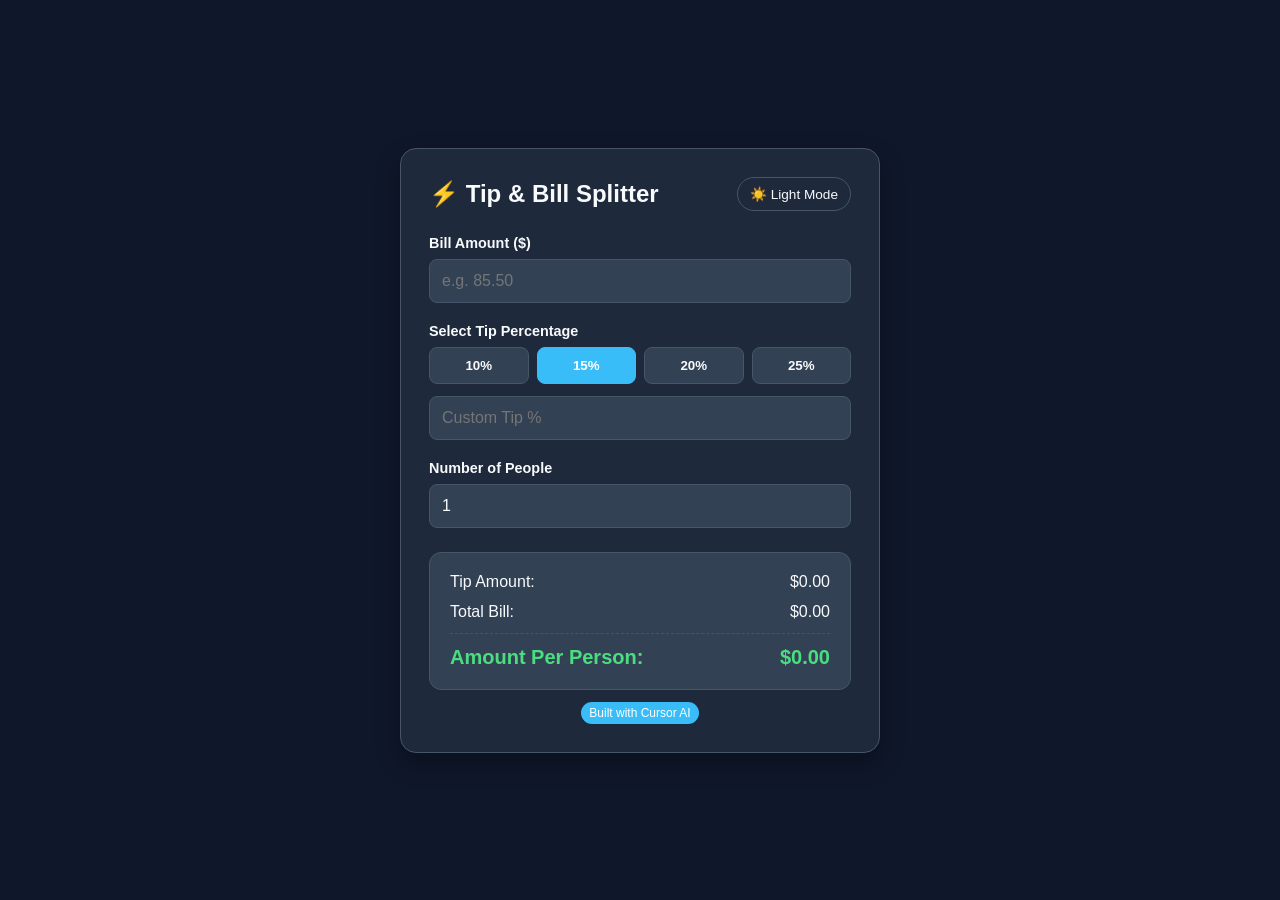
<file: cursor_mini_app.html>
<!DOCTYPE html>
<html lang="en">
<head>
    <meta charset="UTF-8">
    <meta name="viewport" content="width=device-width, initial-scale=1.0">
    <title>Smart Tip & Bill Splitter | Built with Cursor AI</title>
    <style>
        :root {
            --bg-color: #0f172a;
            --card-bg: #1e293b;
            --text-color: #f8fafc;
            --accent-color: #38bdf8;
            --accent-hover: #0284c7;
            --input-bg: #334155;
            --border-color: #475569;
            --success-color: #4ade80;
        }

        .light-mode {
            --bg-color: #f1f5f9;
            --card-bg: #ffffff;
            --text-color: #0f172a;
            --accent-color: #2563eb;
            --accent-hover: #1d4ed8;
            --input-bg: #f8fafc;
            --border-color: #cbd5e1;
            --success-color: #16a34a;
        }

        * {
            box-sizing: border-box;
            margin: 0;
            padding: 0;
            font-family: 'Segoe UI', Tahoma, Geneva, Verdana, sans-serif;
            transition: background-color 0.3s, color 0.3s;
        }

        body {
            background-color: var(--bg-color);
            color: var(--text-color);
            min-height: 100vh;
            display: flex;
            justify-content: center;
            align-items: center;
            padding: 20px;
        }

        .container {
            background-color: var(--card-bg);
            border: 1px solid var(--border-color);
            border-radius: 16px;
            box-shadow: 0 10px 25px rgba(0,0,0,0.3);
            width: 100%;
            max-width: 480px;
            padding: 28px;
        }

        .header {
            display: flex;
            justify-content: space-between;
            align-items: center;
            margin-bottom: 24px;
        }

        .header h1 {
            font-size: 1.5rem;
            font-weight: 700;
        }

        .toggle-btn {
            background: none;
            border: 1px solid var(--border-color);
            color: var(--text-color);
            padding: 8px 12px;
            border-radius: 20px;
            cursor: pointer;
            font-size: 0.85rem;
        }

        .form-group {
            margin-bottom: 20px;
        }

        label {
            display: block;
            font-size: 0.9rem;
            margin-bottom: 8px;
            font-weight: 600;
        }

        input[type="number"], select {
            width: 100%;
            padding: 12px;
            border-radius: 8px;
            border: 1px solid var(--border-color);
            background-color: var(--input-bg);
            color: var(--text-color);
            font-size: 1rem;
            outline: none;
        }

        .preset-grid {
            display: grid;
            grid-template-columns: repeat(4, 1fr);
            gap: 8px;
            margin-bottom: 12px;
        }

        .btn-tip {
            padding: 10px;
            border-radius: 8px;
            border: 1px solid var(--border-color);
            background-color: var(--input-bg);
            color: var(--text-color);
            cursor: pointer;
            font-weight: 600;
        }

        .btn-tip.active {
            background-color: var(--accent-color);
            color: #ffffff;
            border-color: var(--accent-color);
        }

        .result-card {
            background-color: var(--input-bg);
            border-radius: 12px;
            padding: 20px;
            margin-top: 24px;
            border: 1px solid var(--border-color);
        }

        .result-row {
            display: flex;
            justify-content: space-between;
            margin-bottom: 12px;
            font-size: 1rem;
        }

        .result-row.total {
            font-size: 1.25rem;
            font-weight: 700;
            color: var(--success-color);
            border-top: 1px dashed var(--border-color);
            padding-top: 12px;
            margin-bottom: 0;
        }

        .badge {
            display: inline-block;
            background-color: var(--accent-color);
            color: white;
            font-size: 0.75rem;
            padding: 4px 8px;
            border-radius: 12px;
            margin-top: 12px;
        }
    </style>
</head>
<body>

<div class="container">
    <div class="header">
        <h1>⚡ Tip & Bill Splitter</h1>
        <button class="toggle-btn" id="themeToggle">☀️ Light Mode</button>
    </div>

    <div class="form-group">
        <label for="billAmount">Bill Amount ($)</label>
        <input type="number" id="billAmount" placeholder="e.g. 85.50" min="0" step="0.01">
    </div>

    <div class="form-group">
        <label>Select Tip Percentage</label>
        <div class="preset-grid">
            <button class="btn-tip" data-tip="10">10%</button>
            <button class="btn-tip active" data-tip="15">15%</button>
            <button class="btn-tip" data-tip="20">20%</button>
            <button class="btn-tip" data-tip="25">25%</button>
        </div>
        <input type="number" id="customTip" placeholder="Custom Tip %" min="0" step="1">
    </div>

    <div class="form-group">
        <label for="numPeople">Number of People</label>
        <input type="number" id="numPeople" value="1" min="1" step="1">
    </div>

    <div class="result-card">
        <div class="result-row">
            <span>Tip Amount:</span>
            <span id="tipAmount">$0.00</span>
        </div>
        <div class="result-row">
            <span>Total Bill:</span>
            <span id="totalBill">$0.00</span>
        </div>
        <div class="result-row total">
            <span>Amount Per Person:</span>
            <span id="perPerson">$0.00</span>
        </div>
    </div>

    <div style="text-align: center;">
        <span class="badge">Built with Cursor AI</span>
    </div>
</div>

<script>
    const billInput = document.getElementById('billAmount');
    const customTipInput = document.getElementById('customTip');
    const numPeopleInput = document.getElementById('numPeople');
    const tipBtnGrid = document.querySelectorAll('.btn-tip');
    const themeToggle = document.getElementById('themeToggle');

    const tipAmountDisplay = document.getElementById('tipAmount');
    const totalBillDisplay = document.getElementById('totalBill');
    const perPersonDisplay = document.getElementById('perPerson');

    let selectedTipPercent = 15;

    // Theme Toggle
    themeToggle.addEventListener('click', () => {
        document.body.classList.toggle('light-mode');
        const isLight = document.body.classList.contains('light-mode');
        themeToggle.textContent = isLight ? '🌙 Dark Mode' : '☀️ Light Mode';
    });

    // Tip Preset Buttons
    tipBtnGrid.forEach(btn => {
        btn.addEventListener('click', () => {
            tipBtnGrid.forEach(b => b.classList.remove('active'));
            btn.classList.add('active');
            selectedTipPercent = parseFloat(btn.dataset.tip);
            customTipInput.value = '';
            calculate();
        });
    });

    // Custom Tip Input
    customTipInput.addEventListener('input', () => {
        tipBtnGrid.forEach(b => b.classList.remove('active'));
        selectedTipPercent = parseFloat(customTipInput.value) || 0;
        calculate();
    });

    // Event Listeners for Live Calculation
    [billInput, numPeopleInput].forEach(input => {
        input.addEventListener('input', calculate);
    });

    function calculate() {
        const bill = parseFloat(billInput.value) || 0;
        const people = parseInt(numPeopleInput.value) || 1;

        const tipTotal = bill * (selectedTipPercent / 100);
        const grandTotal = bill + tipTotal;
        const amountPerPerson = grandTotal / Math.max(people, 1);

        tipAmountDisplay.textContent = `$${tipTotal.toFixed(2)}`;
        totalBillDisplay.textContent = `$${grandTotal.toFixed(2)}`;
        perPersonDisplay.textContent = `$${amountPerPerson.toFixed(2)}`;
    }

    calculate();
</script>
</body>
</html>
</file>
